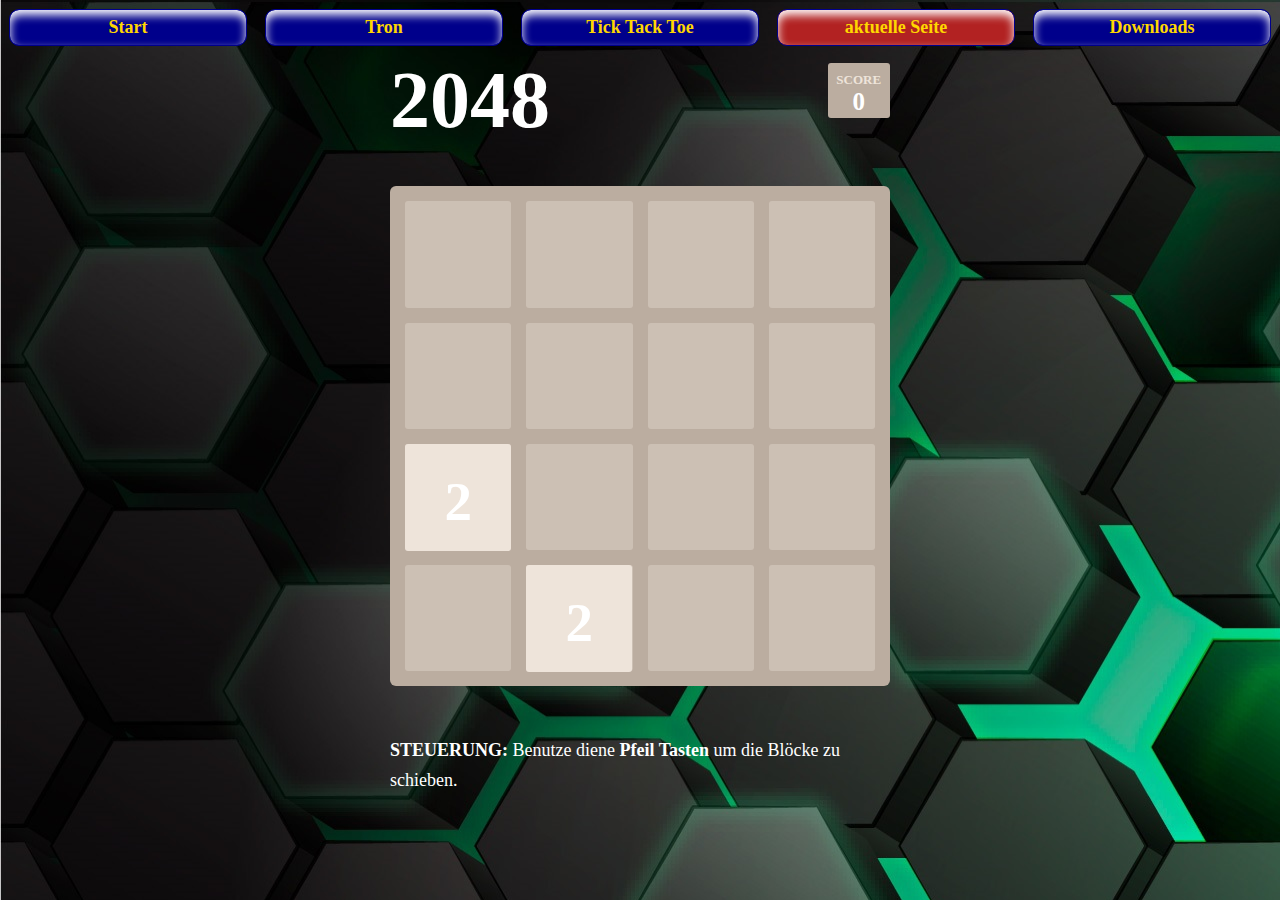
<file: 2048/index.html>
<!DOCTYPE html>
<html>
<head>
  <meta charset="UTF-8">
  <title>2048</title>
  <link rel="stylesheet" href="./css/style.css">
</head>
<body>
  <nav>
	<ul>
	  <li><a href="../main/index.html">Start</a>
	  </li>
	  <li><a href="../Tron/index.html">Tron</a>
	  </li>
	  <li><a href="../TTT/index.html">Tick Tack Toe</a>
	  </li>
	  <li aria-current="page"><a href="#">aktuelle Seite</a>
	  </li>
	  <li><a href="../Downloads/index.html">Downloads</a>
	  </li>
	</ul>
  </nav>
<!-- partial:index.partial.html -->
<div class="container">
  <div class="heading">
    <h1 class="title">2048</h1>
    <div class="score-container">0</div>
  </div>

  <div class="game-container">
    <div class="game-message">
      <p></p>
      <div class="lower">
        <a class="retry-button">Nochmal</a>
      </div>
    </div>

    <div class="grid-container">
      <div class="grid-row">
        <div class="grid-cell"></div>
        <div class="grid-cell"></div>
        <div class="grid-cell"></div>
        <div class="grid-cell"></div>
      </div>
      <div class="grid-row">
        <div class="grid-cell"></div>
        <div class="grid-cell"></div>
        <div class="grid-cell"></div>
        <div class="grid-cell"></div>
      </div>
      <div class="grid-row">
        <div class="grid-cell"></div>
        <div class="grid-cell"></div>
        <div class="grid-cell"></div>
        <div class="grid-cell"></div>
      </div>
      <div class="grid-row">
        <div class="grid-cell"></div>
        <div class="grid-cell"></div>
        <div class="grid-cell"></div>
        <div class="grid-cell"></div>
      </div>
    </div>

    <div class="tile-container">

    </div>
  </div>

  <p class="game-explanation">
    <strong class="important">Steuerung:</strong> Benutze diene <strong>Pfeil Tasten</strong> um die Blöcke zu schieben.
  </p>
</div>
<!-- partial -->
  <script src='./js/google.api.js'></script>
<script  src="./js/script.js"></script>

</body>
</html>
</file>
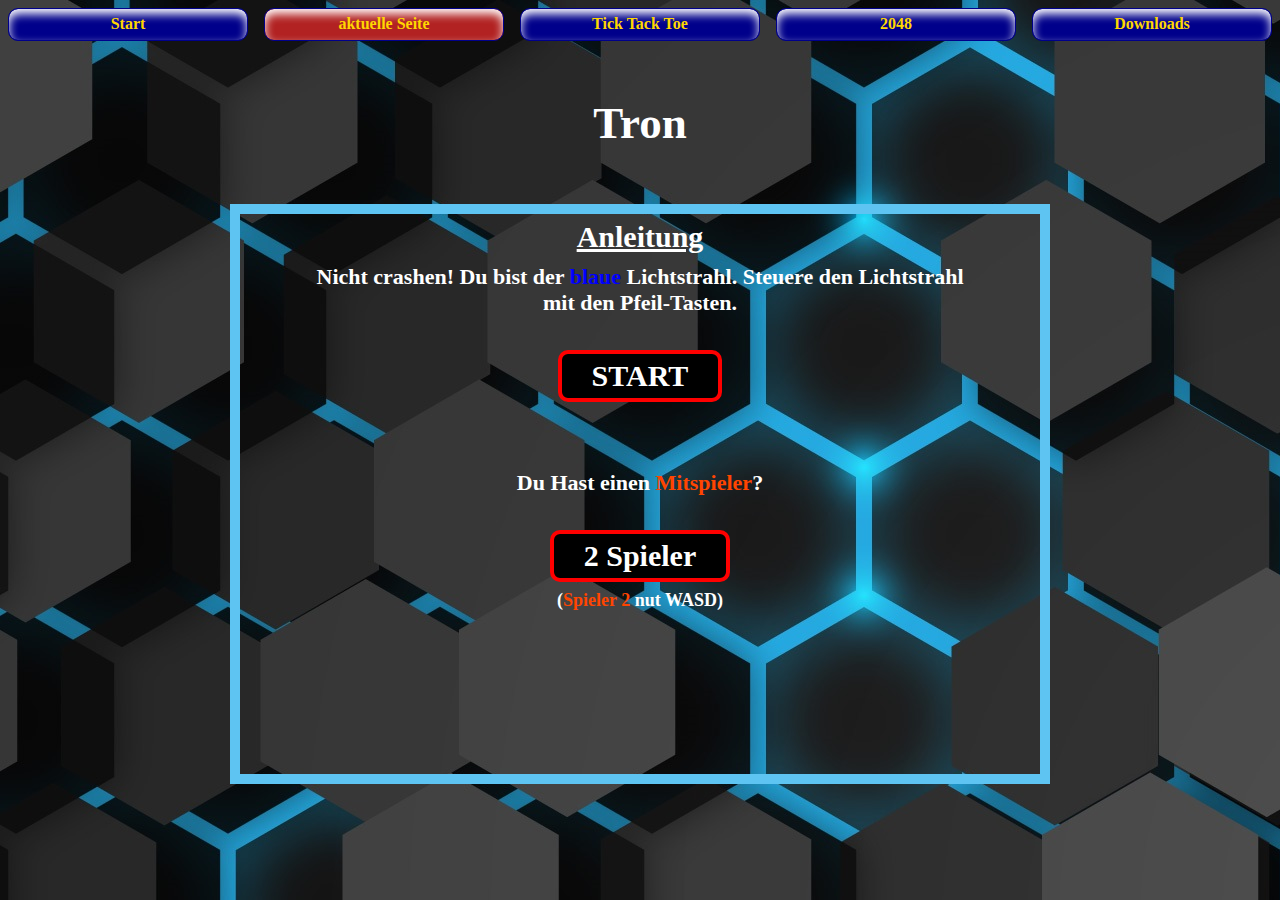
<file: Tron/index.html>
<!DOCTYPE html>
<html>
  <head>
    <meta charset="utf-8">
    <title>Tron</title>
    <link rel="stylesheet" type="text/css" href="./css/bike.css">
    <link href="tron-favicon.ico" rel="icon" type="image/x-icon" />
  </head>

  <body>
	<nav>
		<ul>
			<li><a href="../main/index.html">Start</a>
			</li>
			<li aria-current="page"><a href="#">aktuelle Seite</a>
			</li>
			<li><a href="../TTT/index.html">Tick Tack Toe</a>
			</li>
			<li><a href="../2048/index.html">2048</a>
			</li>
			<li><a href="../Downloads/index.html">Downloads</a>
			</li>
		</ul>
	</nav>
    <div class="tron-logo">
		<br>
		<p>
			Tron
		</p>
    </div>

    <div class="intro-outro">
      <h1 class="start-display" id="instructions">Anleitung</h1>
      <div class="start-display" id="instructions">
        Nicht crashen! Du bist der <span style="color: blue;">blaue</span> Lichtstrahl.
        Steuere den Lichtstrahl mit den Pfeil-Tasten.
      </div>
      <h1 class="start-display" id="start">START</h1>
      <div class="start-display" id="instructions" style="padding-top: 60px">
        Du Hast einen <span style="color: #FF4500;">Mitspieler</span>?
      </div>
      <h1 class="start-display" id="two-player">2 Spieler</h1>
      <div class="start-display" id="instructions" style="font-size: 18px;">
        (<span style="color: #FF4500">Spieler 2</span> nut WASD)
      </div>

      <h1 class="end-display" id="you-win">Du hats Gewonnen!</h1>
      <h1 class="end-display" id="computer-win">Der Conputer hat Gewonnen!</h1>
      <h1 class="end-display" id="player1-win">Spieler 1 hat Gewonnen!</h1>
      <h1 class="end-display" id="player2-win">Spieler 2 hat Gewonnen!</h1>
      <h1 class="end-display" id="replay">NOCHMAHL</h1>
    </div>

    <div class="display">
      <div class="leftspace">
        <div class="score" style="display: none;">
          <h1 class="left-header"> Siege </h1>
          <span class="blue-wins">0</span>  -
          <span class="red-wins">0</span>
        </div>

        <div class="difficulty" style="display: none;">
          <h1 class="left-header"> Schwierigkeit </h1>
          <h1 class="easy">Einfach</h1>
          <h1 class="medium">Normal</h1>
          <h1 class="hard">Schwer</h1>
        </div>
      </div>

      <figure class="tron-game">
      </figure>

      <div class="rightspace"></div>
    </div>

    <script src="./js/jquery.min.js"></script>
    <script src="./js/coord.js"></script>
    <script src="./js/bike.js"></script>
    <script src="./js/board.js"></script>
    <script src="./js/view.js"></script>

    <script>
      $(".end-display").hide();
      var rootEl = $('.tron-game');
      var view;
      window.wins = {blue: 0, red: 0}

      $("#start").on("click", function() {
        $(".start-display").hide();
        $(".score, .difficulty").show();
        var view = new View(rootEl);
        view.startGame();
      })

      $("#two-player").on("click", function() {
        $(".start-display").hide();
        $(".score").show();

        window.players = 2;
        var view = new View(rootEl, window.players);
        view.startGame();
      })

      $("#replay").on("click", function() {
        $(".end-display").hide();
        var view = new View(rootEl, window.players);
        view.startGame();
      })
    </script>

  </body>
</html>
</file>
<file: 2048/css/style.css>
html, body {
  margin: 0;
  padding: 0;
  background: black;
  color: white;
  font-size: 18px;
  background-image: url("../../background-grün.jpg");
}

body {
  margin: 80px 1;
}

.heading:after {
  content: "";
  display: block;
  clear: both;
}

h1.title {
  font-size: 80px;
  font-weight: bold;
  margin: 0;
  display: block;
  float: left;
}

@-webkit-keyframes $animation-name {
  0% {
    top: 25px;
    opacity: 1;
  }
  100% {
    top: -50px;
    opacity: 0;
  }
}
@-moz-keyframes $animation-name {
  0% {
    top: 25px;
    opacity: 1;
  }
  100% {
    top: -50px;
    opacity: 0;
  }
}
@keyframes $animation-name {
  0% {
    top: 25px;
    opacity: 1;
  }
  100% {
    top: -50px;
    opacity: 0;
  }
}
.score-container {
  position: relative;
  float: right;
  background: #bbada0;
  padding: 15px 25px;
  font-size: 25px;
  height: 25px;
  line-height: 47px;
  font-weight: bold;
  border-radius: 3px;
  color: white;
  margin-top: 8px;
}
.score-container:after {
  position: absolute;
  width: 100%;
  top: 10px;
  left: 0;
  content: "Score";
  text-transform: uppercase;
  font-size: 13px;
  line-height: 13px;
  text-align: center;
  color: #eee4da;
}
.score-container .score-addition {
  position: absolute;
  right: 30px;
  color: red;
  font-size: 25px;
  line-height: 25px;
  font-weight: bold;
  color: rgba(119, 110, 101, 0.9);
  z-index: 100;
  -webkit-animation: move-up 600ms ease-in;
  -moz-animation: move-up 600ms ease-in;
  -webkit-animation-fill-mode: both;
  -moz-animation-fill-mode: both;
}

p {
  margin-top: 0;
  margin-bottom: 10px;
  line-height: 1.65;
}

a {
  color: #776E65;
  font-weight: bold;
  text-decoration: underline;
  cursor: pointer;
}

strong.important {
  text-transform: uppercase;
}

hr {
  border: none;
  border-bottom: 1px solid #d8d4d0;
  margin-top: 20px;
  margin-bottom: 30px;
}

.container {
  width: 500px;
  margin: 0 auto;
}

@-webkit-keyframes $animation-name {
  0% {
    opacity: 0;
  }
  100% {
    opacity: 1;
  }
}
@-moz-keyframes $animation-name {
  0% {
    opacity: 0;
  }
  100% {
    opacity: 1;
  }
}
@keyframes $animation-name {
  0% {
    opacity: 0;
  }
  100% {
    opacity: 1;
  }
}
.game-container {
  margin-top: 40px;
  position: relative;
  padding: 15px;
  cursor: default;
  -webkit-touch-callout: none;
  -webkit-user-select: none;
  -moz-user-select: none;
  background: #bbada0;
  border-radius: 6px;
  width: 500px;
  height: 500px;
  -webkit-box-sizing: border-box;
  -moz-box-sizing: border-box;
  box-sizing: border-box;
}
.game-container .game-message {
  display: none;
  position: absolute;
  top: 0;
  right: 0;
  bottom: 0;
  left: 0;
  background: rgba(238, 228, 218, 0.5);
  z-index: 100;
  text-align: center;
  -webkit-animation: fade-in 800ms ease 1200ms;
  -moz-animation: fade-in 800ms ease 1200ms;
  -webkit-animation-fill-mode: both;
  -moz-animation-fill-mode: both;
}
.game-container .game-message p {
  font-size: 60px;
  font-weight: bold;
  height: 60px;
  line-height: 60px;
  margin-top: 222px;
}
.game-container .game-message .lower {
  display: block;
  margin-top: 59px;
}
.game-container .game-message a {
  display: inline-block;
  background: #8f7a66;
  border-radius: 3px;
  padding: 0 20px;
  text-decoration: none;
  color: #f9f6f2;
  height: 40px;
  line-height: 42px;
  margin-left: 9px;
}
.game-container .game-message.game-won {
  background: rgba(237, 194, 46, 0.5);
  color: #f9f6f2;
}
.game-container .game-message.game-won, .game-container .game-message.game-over {
  display: block;
}

.grid-container {
  position: absolute;
  z-index: 1;
}

.grid-row {
  margin-bottom: 15px;
}
.grid-row:last-child {
  margin-bottom: 0;
}
.grid-row:after {
  content: "";
  display: block;
  clear: both;
}

.grid-cell {
  width: 106.25px;
  height: 106.25px;
  margin-right: 15px;
  float: left;
  border-radius: 3px;
  background: rgba(238, 228, 218, 0.35);
}
.grid-cell:last-child {
  margin-right: 0;
}

.tile-container {
  position: absolute;
  z-index: 2;
}

.tile {
  width: 106.25px;
  height: 106.25px;
  line-height: 116.25px;
}
.tile.tile-position-1-1 {
  position: absolute;
  left: 0px;
  top: 0px;
}
.tile.tile-position-1-2 {
  position: absolute;
  left: 0px;
  top: 121px;
}
.tile.tile-position-1-3 {
  position: absolute;
  left: 0px;
  top: 243px;
}
.tile.tile-position-1-4 {
  position: absolute;
  left: 0px;
  top: 364px;
}
.tile.tile-position-2-1 {
  position: absolute;
  left: 121px;
  top: 0px;
}
.tile.tile-position-2-2 {
  position: absolute;
  left: 121px;
  top: 121px;
}
.tile.tile-position-2-3 {
  position: absolute;
  left: 121px;
  top: 243px;
}
.tile.tile-position-2-4 {
  position: absolute;
  left: 121px;
  top: 364px;
}
.tile.tile-position-3-1 {
  position: absolute;
  left: 243px;
  top: 0px;
}
.tile.tile-position-3-2 {
  position: absolute;
  left: 243px;
  top: 121px;
}
.tile.tile-position-3-3 {
  position: absolute;
  left: 243px;
  top: 243px;
}
.tile.tile-position-3-4 {
  position: absolute;
  left: 243px;
  top: 364px;
}
.tile.tile-position-4-1 {
  position: absolute;
  left: 364px;
  top: 0px;
}
.tile.tile-position-4-2 {
  position: absolute;
  left: 364px;
  top: 121px;
}
.tile.tile-position-4-3 {
  position: absolute;
  left: 364px;
  top: 243px;
}
.tile.tile-position-4-4 {
  position: absolute;
  left: 364px;
  top: 364px;
}

.tile {
  border-radius: 3px;
  background: #eee4da;
  text-align: center;
  font-weight: bold;
  z-index: 10;
  font-size: 55px;
  -webkit-transition: 100ms ease-in-out;
  -moz-transition: 100ms ease-in-out;
  -webkit-transition-property: top, left;
  -moz-transition-property: top, left;
}
.tile.tile-2 {
  background: #eee4da;
  box-shadow: 0 0 30px 10px rgba(243, 215, 116, 0), inset 0 0 0 1px rgba(255, 255, 255, 0);
}
.tile.tile-4 {
  background: #eee1c9;
  box-shadow: 0 0 30px 10px rgba(243, 215, 116, 0), inset 0 0 0 1px rgba(255, 255, 255, 0);
}
.tile.tile-8 {
  color: #f9f6f2;
  background: #f3b27a;
}
.tile.tile-16 {
  color: #f9f6f2;
  background: #f69664;
}
.tile.tile-32 {
  color: #f9f6f2;
  background: #f77c5f;
}
.tile.tile-64 {
  color: #f9f6f2;
  background: #f75f3b;
}
.tile.tile-128 {
  color: #f9f6f2;
  background: #edd073;
  box-shadow: 0 0 30px 10px rgba(243, 215, 116, 0.2380952381), inset 0 0 0 1px rgba(255, 255, 255, 0.1428571429);
  font-size: 45px;
}
@media screen and (max-width: 480px) {
  .tile.tile-128 {
    font-size: 25px;
  }
}
.tile.tile-256 {
  color: #f9f6f2;
  background: #edcc62;
  box-shadow: 0 0 30px 10px rgba(243, 215, 116, 0.3174603175), inset 0 0 0 1px rgba(255, 255, 255, 0.1904761905);
  font-size: 45px;
}
@media screen and (max-width: 480px) {
  .tile.tile-256 {
    font-size: 25px;
  }
}
.tile.tile-512 {
  color: #f9f6f2;
  background: #edc950;
  box-shadow: 0 0 30px 10px rgba(243, 215, 116, 0.3968253968), inset 0 0 0 1px rgba(255, 255, 255, 0.2380952381);
  font-size: 45px;
}
@media screen and (max-width: 480px) {
  .tile.tile-512 {
    font-size: 25px;
  }
}
.tile.tile-1024 {
  color: #f9f6f2;
  background: #edc53f;
  box-shadow: 0 0 30px 10px rgba(243, 215, 116, 0.4761904762), inset 0 0 0 1px rgba(255, 255, 255, 0.2857142857);
  font-size: 35px;
}
@media screen and (max-width: 480px) {
  .tile.tile-1024 {
    font-size: 15px;
  }
}
.tile.tile-2048 {
  color: #f9f6f2;
  background: #edc22e;
  box-shadow: 0 0 30px 10px rgba(243, 215, 116, 0.5555555556), inset 0 0 0 1px rgba(255, 255, 255, 0.3333333333);
  font-size: 35px;
}
@media screen and (max-width: 480px) {
  .tile.tile-2048 {
    font-size: 15px;
  }
}

@-webkit-keyframes $animation-name {
  0% {
    opacity: 0;
    -webkit-transform: scale(0);
    -moz-transform: scale(0);
  }
  100% {
    opacity: 1;
    -webkit-transform: scale(1);
    -moz-transform: scale(1);
  }
}
@-moz-keyframes $animation-name {
  0% {
    opacity: 0;
    -webkit-transform: scale(0);
    -moz-transform: scale(0);
  }
  100% {
    opacity: 1;
    -webkit-transform: scale(1);
    -moz-transform: scale(1);
  }
}
@keyframes $animation-name {
  0% {
    opacity: 0;
    -webkit-transform: scale(0);
    -moz-transform: scale(0);
  }
  100% {
    opacity: 1;
    -webkit-transform: scale(1);
    -moz-transform: scale(1);
  }
}
.tile-new {
  -webkit-animation: appear 200ms ease 100ms;
  -moz-animation: appear 200ms ease 100ms;
  -webkit-animation-fill-mode: both;
  -moz-animation-fill-mode: both;
}

@-webkit-keyframes $animation-name {
  0% {
    -webkit-transform: scale(0);
    -moz-transform: scale(0);
  }
  50% {
    -webkit-transform: scale(1.2);
    -moz-transform: scale(1.2);
  }
  100% {
    -webkit-transform: scale(1);
    -moz-transform: scale(1);
  }
}
@-moz-keyframes $animation-name {
  0% {
    -webkit-transform: scale(0);
    -moz-transform: scale(0);
  }
  50% {
    -webkit-transform: scale(1.2);
    -moz-transform: scale(1.2);
  }
  100% {
    -webkit-transform: scale(1);
    -moz-transform: scale(1);
  }
}
@keyframes $animation-name {
  0% {
    -webkit-transform: scale(0);
    -moz-transform: scale(0);
  }
  50% {
    -webkit-transform: scale(1.2);
    -moz-transform: scale(1.2);
  }
  100% {
    -webkit-transform: scale(1);
    -moz-transform: scale(1);
  }
}
.tile-merged {
  z-index: 20;
  -webkit-animation: pop 200ms ease 100ms;
  -moz-animation: pop 200ms ease 100ms;
  -webkit-animation-fill-mode: both;
  -moz-animation-fill-mode: both;
}

.game-intro {
  margin-bottom: 0;
}

.game-explanation {
  margin-top: 50px;
}

@media screen and (max-width: 480px) {
  html, body {
    font-size: 15px;
  }

  body {
    margin: 20px 0;
    padding: 0 20px;
  }

  h1.title {
    font-size: 50px;
  }

  .container {
    width: 280px;
    margin: 0 auto;
  }

  .score-container {
    margin-top: 0;
  }

  .heading {
    margin-bottom: 10px;
  }

  .game-container {
    margin-top: 40px;
    position: relative;
    padding: 15px;
    cursor: default;
    -webkit-touch-callout: none;
    -webkit-user-select: none;
    -moz-user-select: none;
    background: rgba(238, 228, 218, 0.5);
    border-radius: 6px;
    width: 500px;
    height: 500px;
    -webkit-box-sizing: border-box;
    -moz-box-sizing: border-box;
    box-sizing: border-box;
  }
  .game-container .game-message {
    display: none;
    position: absolute;
    top: 0;
    right: 0;
    bottom: 0;
    left: 0;
    background: rgba(238, 228, 218, 0.5);
    z-index: 100;
    text-align: center;
    -webkit-animation: fade-in 800ms ease 1200ms;
    -moz-animation: fade-in 800ms ease 1200ms;
    -webkit-animation-fill-mode: both;
    -moz-animation-fill-mode: both;
  }
  .game-container .game-message p {
    font-size: 60px;
    font-weight: bold;
    height: 60px;
    line-height: 60px;
    margin-top: 222px;
  }
  .game-container .game-message .lower {
    display: block;
    margin-top: 59px;
  }
  .game-container .game-message a {
    display: inline-block;
    background: #8f7a66;
    border-radius: 3px;
    padding: 0 20px;
    text-decoration: none;
    color: #f9f6f2;
    height: 40px;
    line-height: 42px;
    margin-left: 9px;
  }
  .game-container .game-message.game-won {
    background: rgba(237, 194, 46, 0.5);
    color: #f9f6f2;
  }
  .game-container .game-message.game-won, .game-container .game-message.game-over {
    display: block;
  }

  .grid-container {
    position: absolute;
    z-index: 1;
  }

  .grid-row {
    margin-bottom: 15px;
  }
  .grid-row:last-child {
    margin-bottom: 0;
  }
  .grid-row:after {
    content: "";
    display: block;
    clear: both;
  }

  .grid-cell {
    width: 106.25px;
    height: 106.25px;
    margin-right: 15px;
    float: left;
    border-radius: 3px;
    background: rgba(238, 228, 218, 0.35);
  }
  .grid-cell:last-child {
    margin-right: 0;
  }

  .tile-container {
    position: absolute;
    z-index: 2;
  }

  .tile {
    width: 106.25px;
    height: 106.25px;
    line-height: 116.25px;
  }
  .tile.tile-position-1-1 {
    position: absolute;
    left: 0px;
    top: 0px;
  }
  .tile.tile-position-1-2 {
    position: absolute;
    left: 0px;
    top: 121px;
  }
  .tile.tile-position-1-3 {
    position: absolute;
    left: 0px;
    top: 243px;
  }
  .tile.tile-position-1-4 {
    position: absolute;
    left: 0px;
    top: 364px;
  }
  .tile.tile-position-2-1 {
    position: absolute;
    left: 121px;
    top: 0px;
  }
  .tile.tile-position-2-2 {
    position: absolute;
    left: 121px;
    top: 121px;
  }
  .tile.tile-position-2-3 {
    position: absolute;
    left: 121px;
    top: 243px;
  }
  .tile.tile-position-2-4 {
    position: absolute;
    left: 121px;
    top: 364px;
  }
  .tile.tile-position-3-1 {
    position: absolute;
    left: 243px;
    top: 0px;
  }
  .tile.tile-position-3-2 {
    position: absolute;
    left: 243px;
    top: 121px;
  }
  .tile.tile-position-3-3 {
    position: absolute;
    left: 243px;
    top: 243px;
  }
  .tile.tile-position-3-4 {
    position: absolute;
    left: 243px;
    top: 364px;
  }
  .tile.tile-position-4-1 {
    position: absolute;
    left: 364px;
    top: 0px;
  }
  .tile.tile-position-4-2 {
    position: absolute;
    left: 364px;
    top: 121px;
  }
  .tile.tile-position-4-3 {
    position: absolute;
    left: 364px;
    top: 243px;
  }
  .tile.tile-position-4-4 {
    position: absolute;
    left: 364px;
    top: 364px;
  }

  .game-container {
    margin-top: 20px;
  }

  .tile {
    font-size: 35px;
  }

  .game-message p {
    font-size: 30px !important;
    height: 30px !important;
    line-height: 30px !important;
    margin-top: 90px !important;
  }
  .game-message .lower {
    margin-top: 30px !important;
  }
}

nav > ul {
	list-style: none;
	margin: 0;
	padding: 0;
	display: flex;
	flex-direction: column;
}

nav li {
	margin: 0.5em;
	padding: 0;
	font-size: 1.5rem;
	flex: 1 1 0%;
}

@media (min-width: 45em) {
	nav > ul {
		flex-direction: row;
	}
	nav li {
		flex: 1;
		font-size: 1em;
	}
}

nav a {
	display: block;
	padding: 0.4em;
	text-decoration: none;
	font-weight: bold;
	text-align: center;
	border: 1px solid darkblue;
	border-radius: 10px;
	box-shadow: 0 5px 10px white inset;
	color: gold;
	background-color: darkblue;
	transition: all .25s ease-in;
}

nav li[aria-current] a {
	background-color: firebrick;
	color: gold;
}

nav a:focus,
nav a:hover,
nav li[aria-current] a:focus,
nav li[aria-current] a:hover {
	color: darkblue;
	background-color: gold;
}
</file>
<file: Tron/css/bike.css>
html, body, figure, figcaption, ul, li, h1 {
  margin: 0;
  padding: 0;
  border: 0;
  font: inherit;
  text-align: inherit;
}

ul {
  list-style: none;
}

p {
  text-align: center;
  color: white;
  font-size: 45px;
}

body {
  text-align: center;
  font-weight: bold;
  color: white;
  background-color: darkblue;
  background-image: url("../../background-blau.jpg");
}

.tron-logo {
  width: 400px;
  margin: auto;
  padding: 10px;
}

.tron-logo img {
  max-width: 100%;
}

figure {
  display: inline-block;
  min-width: 800px;
  min-height: 560px;
  max-width: 850px;
  max-height: 580px;
  border: 10px solid #5EC4F2;
}

li {
  float: left;
  width: 8px;
  height: 8px;
}

.player {
  background: blue;
}

.player2 {
  background: #FF4500;
}

h1 {
  color: white;
  font-family: 'Audiowide', cursive;
  font-size: 30px;
}

.intro-outro {
  display: flex;
  align-items: center;
  flex-direction: column;
  position: absolute;
  z-index: 2;
  left: 0;
  right: 0;
  top: 220px;
  width: 800px;
  margin: auto;
}

.end-display {
  padding-top: 100px;
}

#start, #replay, #two-player {
  border: 4px solid red;
  border-radius: 10px;
  padding-top: 5px;
  padding-bottom: 5px;
  padding-left: 30px;
  padding-right: 30px;
  cursor: pointer;
  background-color: black;
  margin-bottom: 8px;
}

#computer-win, #you-win, #player1-win, #player2-win {
  padding-bottom: 30px;
  font-size: 40px;
}

#instructions {
  padding-bottom: 34px;
  width: 675px;
  font-size: 22px;
  font-family: 'Audiowide', cursive;
}

h1#instructions {
  text-decoration: underline;
  padding-bottom: 10px;
  font-size: 30px;
}

.display {
  display: flex;
  justify-content: center;
}

.leftspace {
  position: relative;
  width: 200px;
  margin-right: 10px;
}

.rightspace {
  width: 200px;
  margin-left: 10px;
}

.medium, .hard {
  border: 4px solid red;
  border-radius: 10px;
  padding-top: 5px;
  padding-bottom: 5px;
  padding-left: 30px;
  padding-right: 30px;
  cursor: pointer;
  background-color: black;
  margin-bottom: 12px;
}

.easy {
  color: red;
  border: 4px solid red;
  border-radius: 10px;
  padding-top: 5px;
  padding-bottom: 5px;
  padding-left: 30px;
  padding-right: 30px;
  cursor: pointer;
  background-color: black;
  margin-bottom: 12px;
}

.left-header {
  text-decoration: underline;
  margin-bottom: 14px;
}

.score {
  font-size: 26px;
  margin-bottom: 60px
}

.blue-wins {
  font-size: 26px;
  font-family: 'Orbitron', sans-serif;
  color: blue;
  margin-right: 10px;
}

.red-wins {
  font-size: 26px;
  font-family: 'Orbitron', sans-serif;
  color: #FF4500;
  margin-left: 10px;
}

nav > ul {
	list-style: none;
	margin: 0;
	padding: 0;
	display: flex;
	flex-direction: column;
}

nav li {
	margin: 0.5em;
	padding: 0;
	font-size: 1.5rem;
	flex: 1 1 0%;
}

@media (min-width: 45em) {
	nav > ul {
		flex-direction: row;
	}
	nav li {
		flex: 1;
		font-size: 1em;
	}
}

nav a {
	display: block;
	padding: 0.4em;
	text-decoration: none;
	font-weight: bold;
	text-align: center;
	border: 1px solid darkblue;
	border-radius: 10px;
	box-shadow: 0 5px 10px white inset;
	color: gold;
	background-color: darkblue;
	transition: all .25s ease-in;
}

nav li[aria-current] a {
	background-color: firebrick;
	color: gold;
}

nav a:focus,
nav a:hover,
nav li[aria-current] a:focus,
nav li[aria-current] a:hover {
	color: darkblue;
	background-color: gold;
}
</file>
